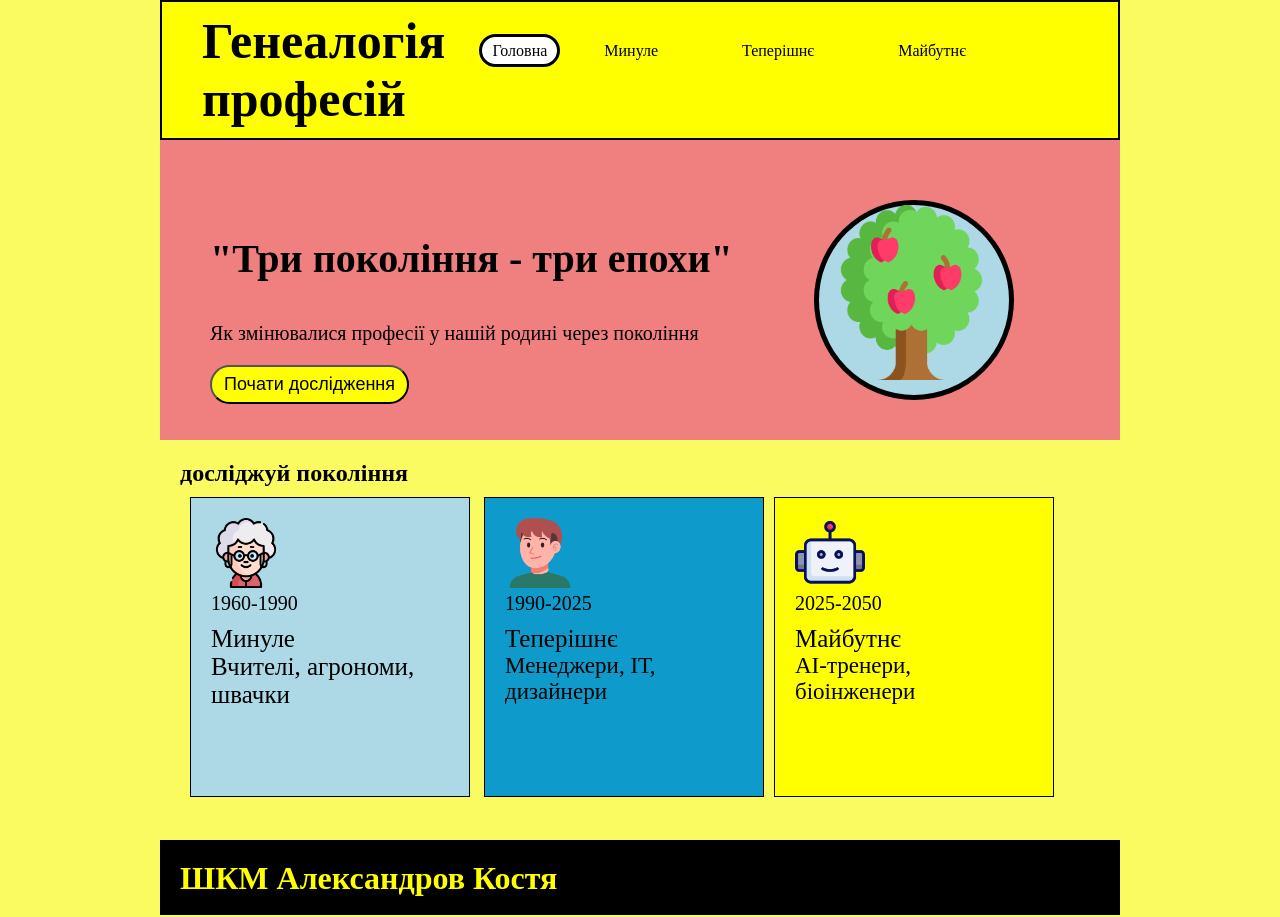
<file: index.html>
<!DOCTYPE html>
<html lang="en">
<head>
    <meta charset="UTF-8">
    <meta name="viewport" content="width=device-width, initial-scale=1.0">
    <title>Document</title>
    <link rel="stylesheet" href="css/style.css">
</head>
<body>
    <div class="container">
        <header class="header">
            <div class="header__logo">
                <h1 class="header__title">Генеалогія професій</h1>
            </div>
            <nav class="menu">
                <ul class="menu__list">
                    <li class="menu__item" ><a href="index.html" class="menu__link-active">Головна</a></li>
                    <li class="menu__item" ><a href="past.html.html" class="menu__link">Минуле</a></li>
                    <li class="menu__item" ><a href="present.html" class="menu__link">Теперішнє</a></li>
                    <li class="menu__item" ><a href="future.html" class="menu__link">Майбутнє</a></li>
                </ul>
            </nav>
        </header>
        <main class="main">
            <div class="hero__content">
                <h2 class="hero__title"> "Три покоління
                    - три епохи"</h2>
                <p class="hero__text">Як змінювалися професії у нашій родині через покоління</p>
                <button class="hero__button">Почати дослідження</button>
            </div>
           
            <div class="circle">
                <img src="img/apple-tree.png" alt="" class="hero__picture">
            </div>
</main>
                     
             <section class="generation">
                <h2 class="h2">досліджуй покоління</h2>
                <div class="generation__past">
                    <div class="generation__past-picture"><img src="img/old-woman.png" alt="" class="grandma"></div>
                    <div class="generation__past-title">1960-1990 </div>
                    <div class="generation__past-title2">Минуле</div>
                    <div class="generation__past-text">Вчителі, агрономи, <br>швачки</div>
                </div>
                <div class="generation__present">
                    <div class="generation__present-picture"><img src="img/young-boy.png" alt="" class="boy"></div>
                    <div class="generation__present-title">1990-2025</div>
                    <div class="generation__present-title2">Теперішнє</div>
                    <div class="generation__present-text">Менеджери, ІТ, дизайнери</div>
                </div>
                  <div class="generation__future">
                    <div class="generation__future-picture"><img src="img/robot.png" alt="" class="robot"></div>
                    <div class="generation__future-title">2025-2050</div>
                    <div class="generetion__future-title2">Майбутнє</div>
                    <div class="generation__future-text">АІ-тренери, біоінженери</div>
                </div>
             </section>
        
        <footer class="footer">
            <h1 class="footer__text">ШКМ Александров Костя</h1>
        </footer>
    
    
    
    </div>


</body>
</html>
</file>
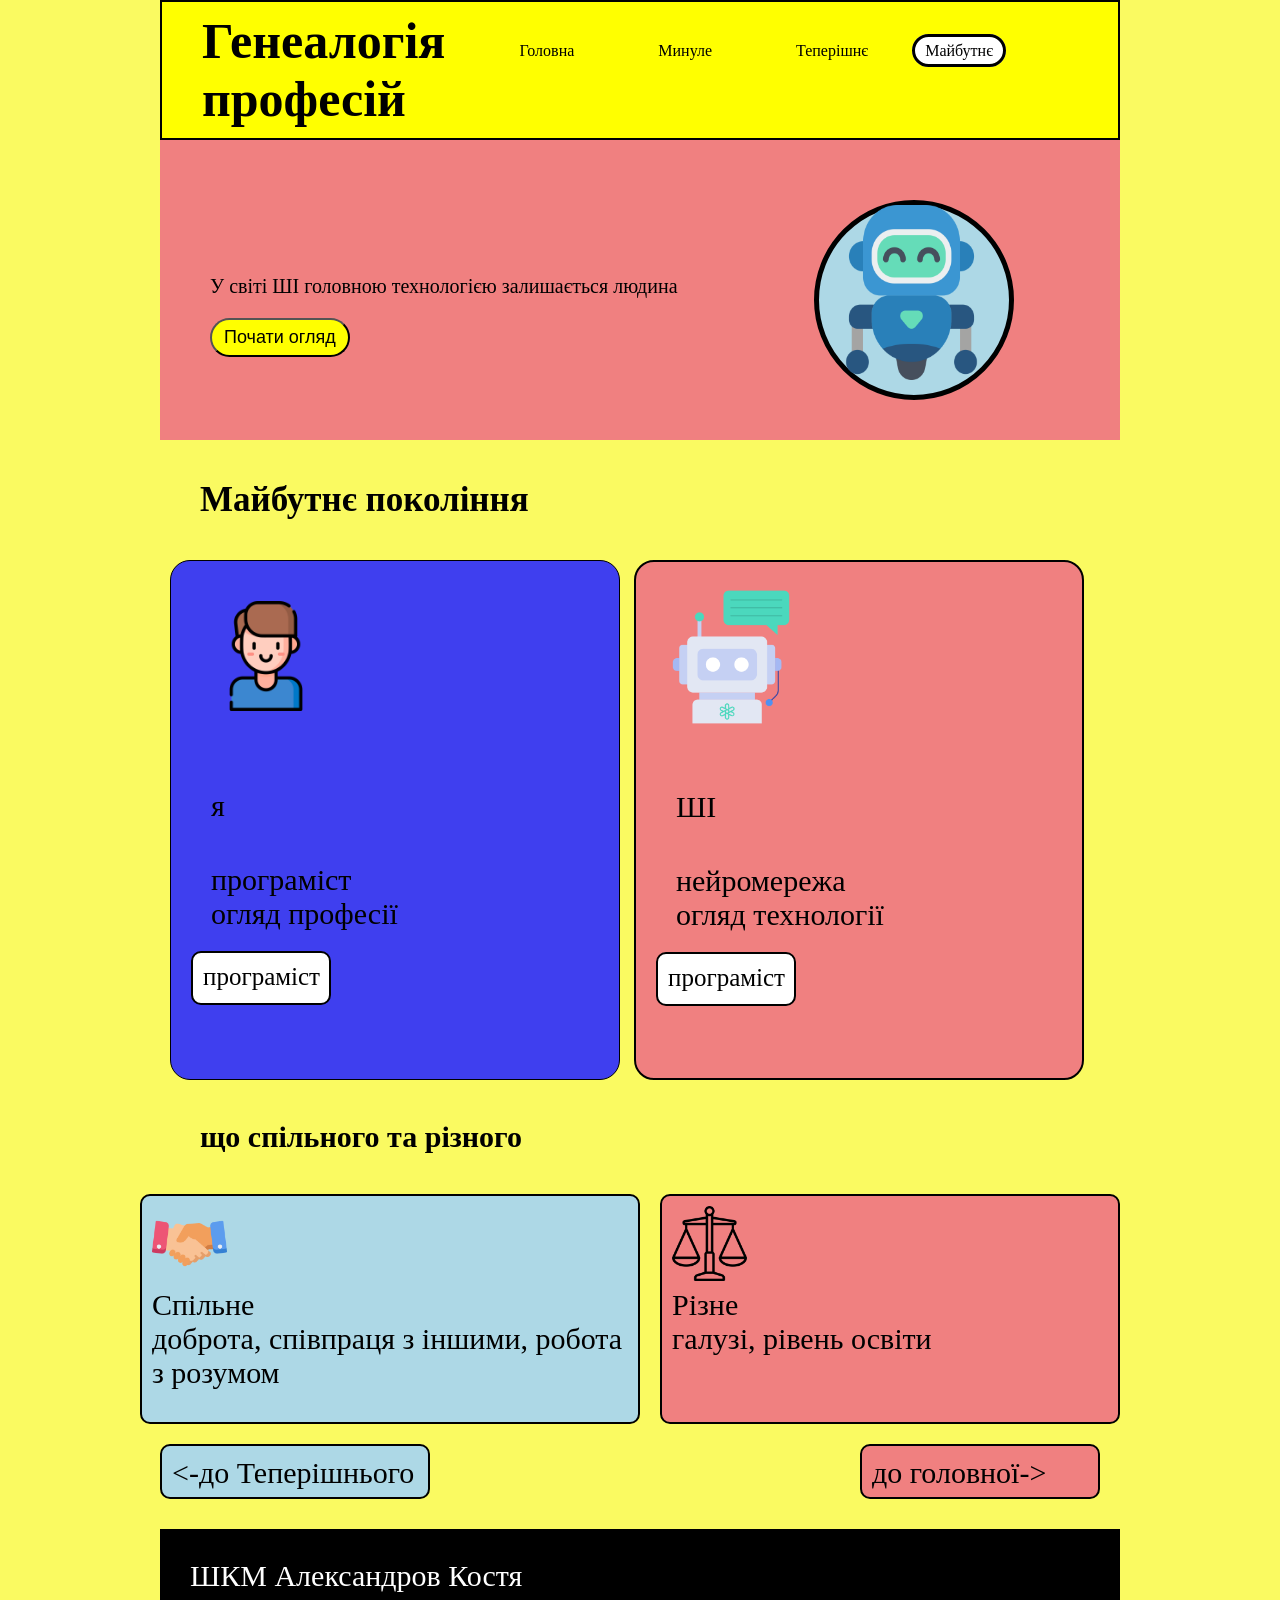
<file: future.html>
<!DOCTYPE html>
<html lang="en">
<head>
    <meta charset="UTF-8">
    <meta name="viewport" content="width=device-width, initial-scale=1.0">
    <title>Document</title>
    <link rel="stylesheet" href="css/future.css">
</head>
<body>
    <div class="container">
        <header class="header">
            <div class="header__logo">
                <h1 class="header__title">Генеалогія професій</h1>
            </div>
            <nav class="menu">
                <ul class="menu__list">
                    <li class="menu__item" ><a href="index.html" class="menu__link">Головна</a></li>
                    <li class="menu__item" ><a href="past.html.html" class="menu__link">Минуле</a></li>
                    <li class="menu__item" ><a href="present.html" class="menu__link">Теперішнє</a></li>
                    <li class="menu__item" ><a href="future.html" class="menu__link-active">Майбутнє</a></li>
                </ul>
            </nav>
        </header>
        <main class="main">
            <div class="hero__content">
                <h2 class="hero__title"> </h2>
                <p class="hero__text">У світі ШІ головною технологією залишається людина</p>
                <button class="hero__button">Почати огляд</button>
            </div>
           
            <div class="circle">
                <img src="img/robot (1).png" alt="" class="hero__picture">
            </div>
</main>
<section class="section">
    <p class="hero__text2">Майбутнє покоління</p>
    <div class="familly__generation">
        <div class="familly__generation-me"><img src="img/man.png" alt="" class="grandma"></div>
        <div class="familly__generation-title"><br>я</div>
        <div class="familly__generation-line"></div>
        <div class="familly__generation-text">програміст <br> огляд професії</div>
        <div class="familly__generation-button">програміст</div>
    </div>

    <div class="familly__generation2">
        <div class="familly__generation-ai2"><img src="img/chat-gpt.png" alt="" class="grandma2"></div>
        <div class="familly__generation-title2"><br>ШІ</div>
        <div class="familly__generation-line2"></div>
        <div class="familly__generation-text2">нейромережа <br> огляд технології</div>
        <div class="familly__generation-button2">програміст</div>
    </div> 

</section>

  <p class="text3">що спільного та різного</p>
    <div class="block__same"> <img src="img/handshake.png" alt="" class="handshake">
        
        <div class="block__same-img">
            Спільне <br> доброта, співпраця з іншими, робота з розумом
        </div>
    </div>
    <div class="block__difrent"><img src="img/libra.png" alt="" class="tereza">
  <div class="block__difrent-img">Різне<br> галузі, рівень освіти </div>
    </div>
    <div class="button">
        <a href="present.html"><-до Теперішнього </a></div>
    <div class="button2">
        <a href="index.html">до головної-></a>
    </div>
    <footer class="footer">
        <p class="text4">ШКМ Александров Костя</p>
    </footer>
</div>
</body>
</html>
</file>
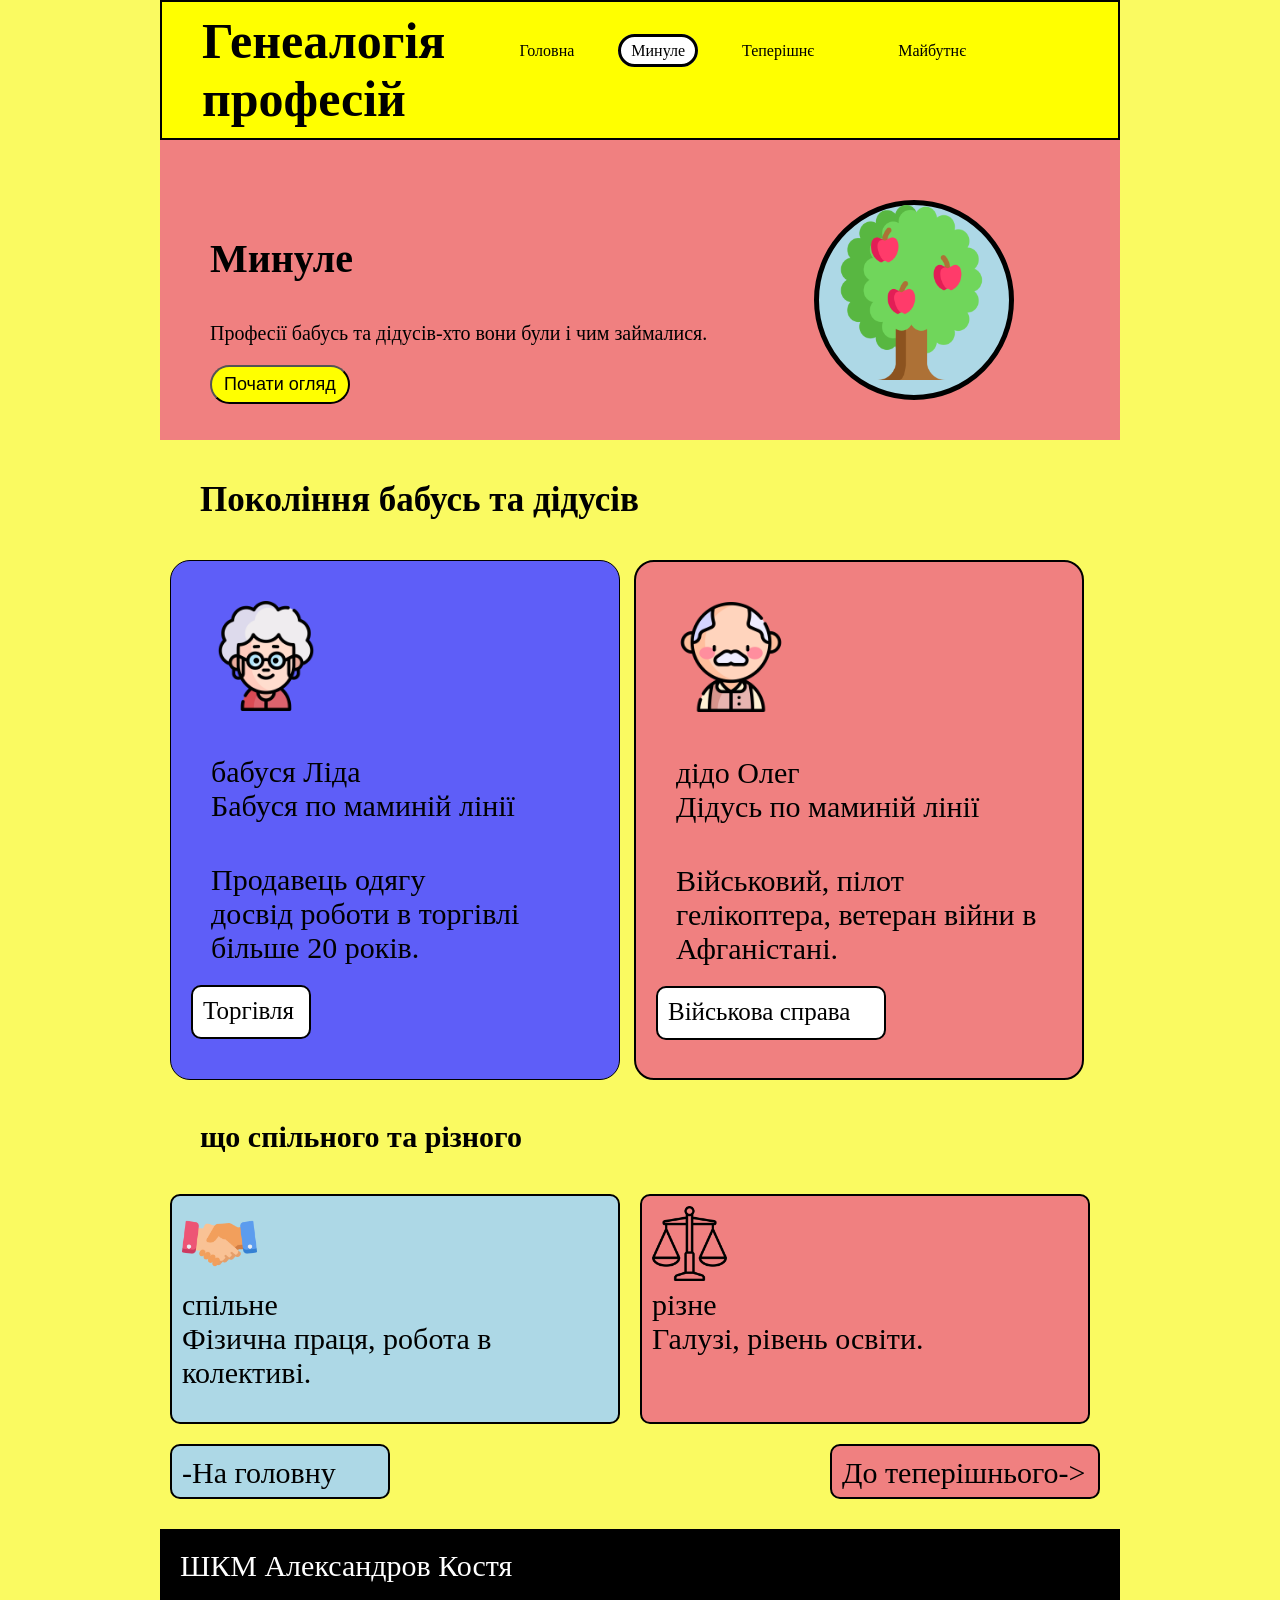
<file: past.html.html>
<!DOCTYPE html>
<html lang="en">
<head>
    <meta charset="UTF-8">
    <meta name="viewport" content="width=device-width, initial-scale=1.0">
    <title>Document</title>
    <link rel="stylesheet" href="css/past.css">
</head>
<body>
    <div class="container">
        <header class="header">
            <div class="header__logo">
                <h1 class="header__title">Генеалогія професій</h1>
            </div>
            <nav class="menu">
                <ul class="menu__list">
                    <li class="menu__item" ><a href="index.html" class="menu__link">Головна</a></li>
                    <li class="menu__item" ><a href="past.html.html" class="menu__link-active">Минуле</a></li>
                    <li class="menu__item" ><a href="present.html" class="menu__link">Теперішнє</a></li>
                    <li class="menu__item" ><a href="future.html" class="menu__link">Майбутнє</a></li>
                </ul>
            </nav>
        </header>
        <main class="main">
            <div class="hero__content">
                <h2 class="hero__title"> Минуле</h2>
                <p class="hero__text">Професії бабусь та дідусів-хто вони були і чим займалися.</p>
                <button class="hero__button">Почати огляд</button>
            </div>
           
            <div class="circle">
                <img src="img/apple-tree.png" alt="" class="hero__picture">
            </div>
</main>
<section class="section">
    <p class="hero__text2">Покоління бабусь та дідусів</p>
    <div class="familly__generation">
        <div class="familly__generation-grandma"><img src="img/old pal.png" alt="" class="grandma"></div>
        <div class="familly__generation-title">бабуся Ліда <br>Бабуся по маминій лінії</div>
        <div class="familly__generation-line"></div>
        <div class="familly__generation-text">Продавець одягу <br>досвід роботи в торгівлі більше 20 років.</div>
        <div class="familly__generation-button">Торгівля</div>
    </div>
     <div class="familly__generation2">
        <div class="familly__generation-image2"><img src="img/grandfather.png" alt="" class="grandpa"></div>
        <div class="familly__generation-title2">дідо Олег <br>Дідусь по маминій лінії</div>
        <div class="familly__generation-line2"></div>
        <div class="familly__generation-text2">Військовий, пілот гелікоптера,  ветеран війни в Афганістані.<br> </div>
        <div class="familly__generation-button2">Військова справа</div>
    </div>
  </section>

  <p class="text3">що спільного та різного</p>
    <div class="block__same"> <img src="img/handshake.png" alt="" class="handshake">
        
        <div class="block__same-img">
           спільне <br> Фізична праця, робота в колективі.
        </div>
    </div>
    <div class="block__difrent"><img src="img/libra.png" alt="" class="tereza">
  <div class="block__difrent-img">різне<br> Галузі, рівень освіти. </div>
    </div>
    <div class="button">
        <a href="index.html">-Hа головну </a></div>
    <div class="button2">
        <a href="present.html">До теперішнього-></a>
    </div>
    <footer class="footer">
        <p class="text4">ШКМ Александров Костя</p>
    </footer>
</div>
</body>
</html>
</file>
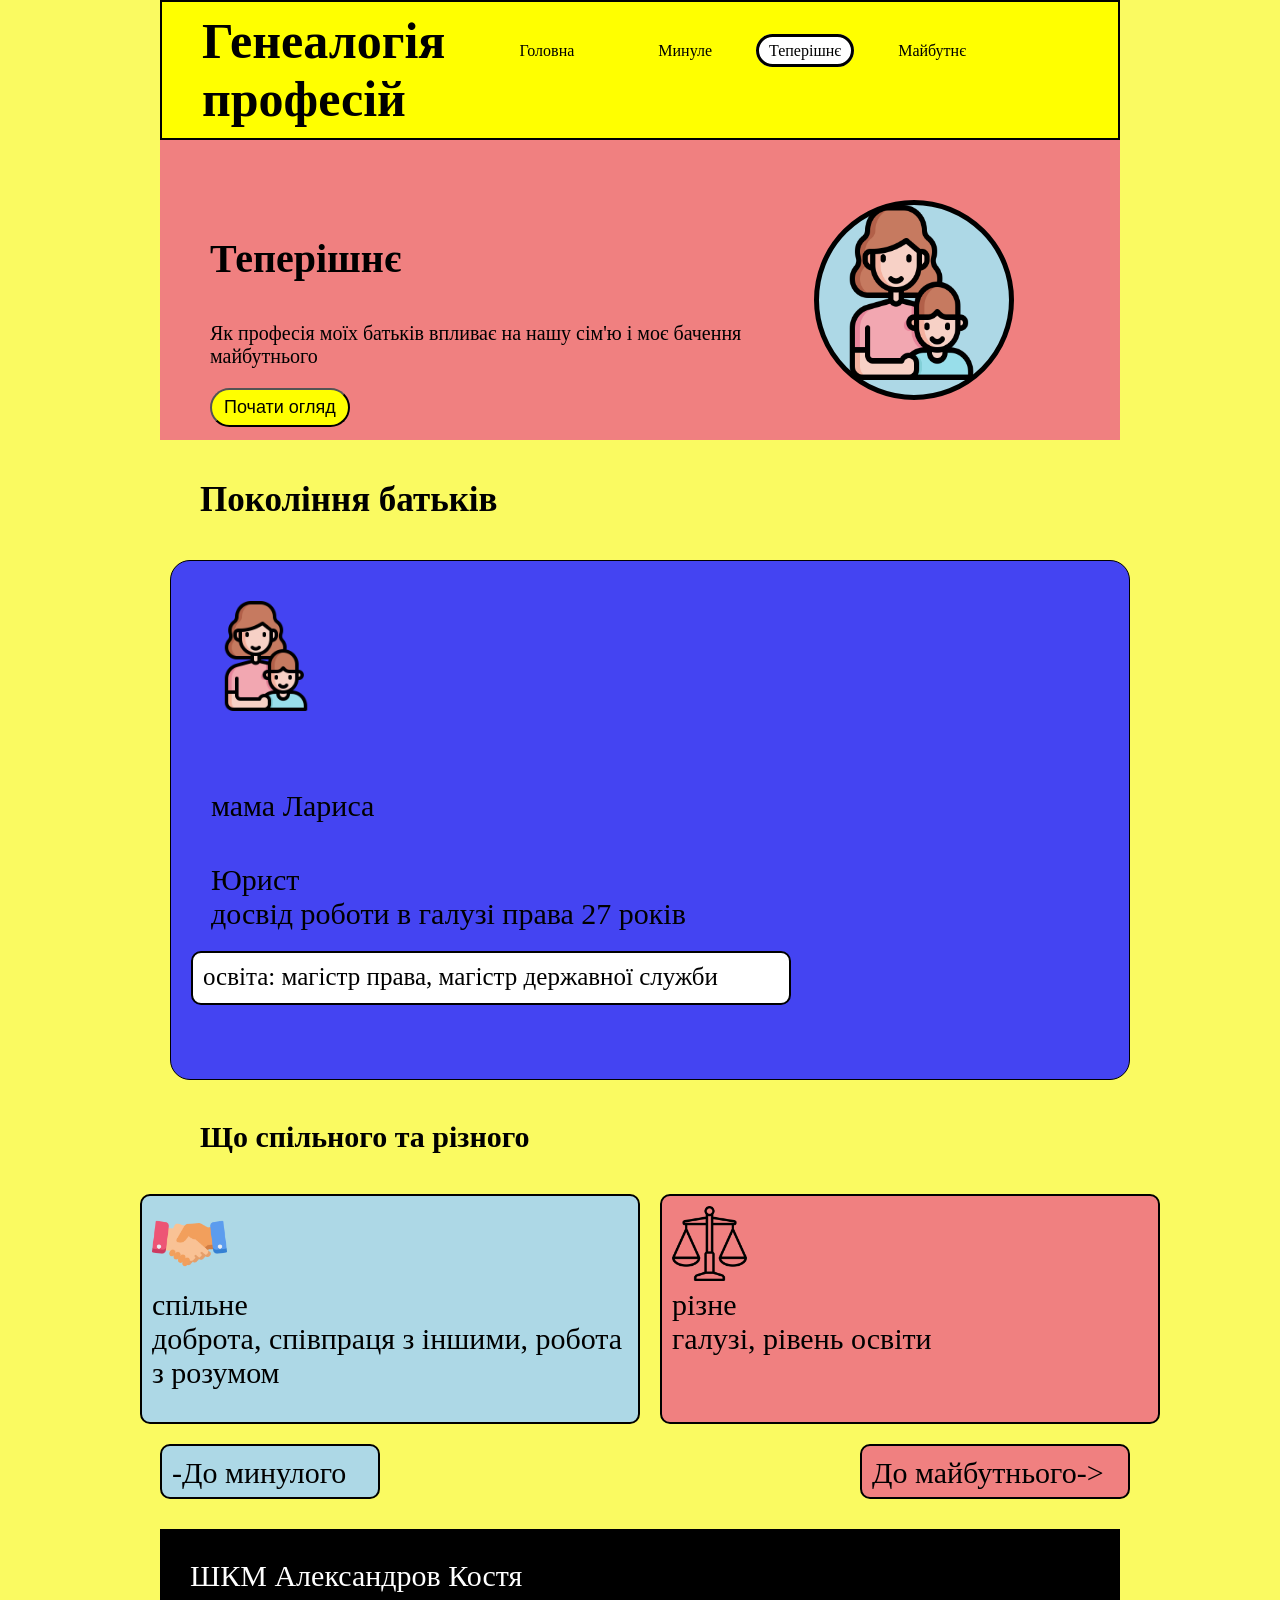
<file: present.html>
<!DOCTYPE html>
<html lang="en">
<head>
    <meta charset="UTF-8">
    <meta name="viewport" content="width=device-width, initial-scale=1.0">
    <title>Document</title>
    <link rel="stylesheet" href="css/present.css">
</head>
<body>
    <div class="container">
        <header class="header">
            <div class="header__logo">
                <h1 class="header__title">Генеалогія професій</h1>
            </div>
            <nav class="menu">
                <ul class="menu__list">
                    <li class="menu__item" ><a href="index.html" class="menu__link">Головна</a></li>
                    <li class="menu__item" ><a href="past.html.html" class="menu__link">Минуле</a></li>
                    <li class="menu__item" ><a href="present.html" class="menu__link-active">Теперішнє</a></li>
                    <li class="menu__item" ><a href="future.html" class="menu__link">Майбутнє</a></li>
                </ul>
            </nav>
        </header>
        <main class="main">
            <div class="hero__content">
                <h2 class="hero__title"> Теперішнє</h2>
                <p class="hero__text">Як професія моїх батьків впливає на нашу сім'ю і моє бачення майбутнього </p>
                <button class="hero__button">Почати огляд</button>
            </div>
           
            <div class="circle">
                <img src="img/mother.png" alt="" class="hero__picture">
            </div>
</main>
<section class="section">
    <p class="hero__text2">Покоління батьків</p>
    <div class="familly__generation">
        <div class="familly__generation-mom"><img src="img/mother.png" alt="" class="grandma"></div>
        <div class="familly__generation-title"><br>мама Лариса</div>
        <div class="familly__generation-line"></div>
        <div class="familly__generation-text">Юрист <br>досвід роботи в галузі права 27 років</div>
        <div class="familly__generation-button">освіта: магістр права, магістр державної служби</div>
    </div>



  <p class="text3">Що спільного та різного</p>
    <div class="block__same"> <img src="img/handshake.png" alt="" class="handshake">
        
        <div class="block__same-img">
            спільне <br> доброта, співпраця з іншими, робота з розумом
        </div>
    </div>
    <div class="block__difrent"><img src="img/libra.png" alt="" class="tereza">
  <div class="block__difrent-img">різне<br> галузі, рівень освіти </div>
    </div>
    <div class="button">
        <a href="past.html.html">-До минулого </a></div>
    <div class="button2">
        <a href="future.html">До майбутнього-></a>
    </div>
    <footer class="footer">
        <p class="text4">ШКМ Александров Костя</p>
    </footer>
</div>
</body>
</html>
</file>
<file: css/style.css>
*{
padding: 0;
margin: 0;
box-sizing: border-box;
}
body{
background:rgb(250, 250, 97);


}
.container{
width: 960px;
position:relative;
margin:0 auto;
}
.menu__item{
list-style: none;
display:inline-block;
vertical-align: top;
}
.menu__link{
text-decoration:none;
color:black;
vertical-align: top;
margin:40px;
}
.menu__link-active{
text-decoration:none;
padding:5px 10px 5px 10px;
color:black;
border: 3px solid black;
background:white;
border-radius:25px;
}
.header{
width: 960px;
height: 140px;
background:yellow;
border: 2px solid black;
}
.header__logo{
font-weight: bold;
display:inline-block;
width: 200px;
font-size:25px;
vertical-align:top;
margin-left:40px;
margin-top:10px;
}
.menu{
width: 600px;
text-align:right;
vertical-align:top;
display: inline-block;
margin-top:40px;
}
.main{
width:960px;
height: 300px;
background: lightcoral;
padding: 20px 0 20px 50px;

}
.hero__content{
    width: 600px;
    display: inline-block;
vertical-align: top;
}
.hero__title{
 font-size: 40px; 
 padding-top: 75px;  

}
.hero__text{
font-size: 20px;
padding-top: 40px;
box-sizing: border-box;
}
.hero__button{
font-size: 18px;
padding: 7px 12px 7px 12px;
background: yellow;
border-radius: 50px;
box-sizing: border-box;
margin-top: 20px;

}
.circle{
width: 200px;
height: 200px;
background: lightblue;
border-radius: 100px;
border: 5px solid black;
margin-top: 40px;
display: inline-block;
vertical-align: top;
}
.hero__picture{
width: 175px;
    height: 175px;
padding-left: 10px;
}
.generation{
width: 960px;
height: 400px;
padding: 20px;
}
.generation__past, .generation__present, .generation__future{
    width: 280px;
    height: 300px;
    border: 1px solid black;
    display: inline-block;
    vertical-align: top;
    padding: 20px;
}
.generation__past{
background: lightblue;
margin-left: 10px;
}
.generation__present{
background: rgb(14, 155, 203);
margin-left: 10px;
}
.generation__future{
background: yellow;
margin-left: 6px;
}
.grandma{
width: 70px;
height: 70px;
}
.generation__past-title{
font-size: 20px;

}
.generation__past-title2{
      margin-top: 10px;
font-size: 25px;


}
.generation__past-text{
font-size: 25px;
box-sizing: border-box;
}
.boy{
width: 70px;
height: 70px;
}
.generation__present-title{
font-size: 20px;

}
.generation__present-title2{
      margin-top: 10px;
font-size:25px ;
}
.generation__present-text{
font-size: 23px;


}
.robot{
width: 70px;
height: 70px;

}
.generation__future-title{
font-size: 20px;
}
.generetion__future-title2{
    margin-top: 10px;
font-size: 25px;
}
.generation__future-text{
font-size: 23px;
}
.footer{
width: 960px;
height: 75px;
background: black;
}
.footer__text{
color: yellow;
padding: 20px;
}
.h2{
margin-bottom: 10px;


}
</file>
<file: css/future.css>
*{
padding: 0;
margin: 0;
box-sizing: border-box;
}
body{
background: rgb(250, 250, 97);
}
a{
    text-decoration: none;
    color:black;
}
.container{
width: 960px;
position:relative;
margin:0 auto;
}
.menu__item{
list-style: none;
display:inline-block;
vertical-align: top;
}
.menu__link{
text-decoration:none;
color:black;
vertical-align: top;
margin:40px;
}
.menu__link-active{
text-decoration:none;
padding:5px 10px 5px 10px;
color:black;
border: 3px solid black;
background:white;
border-radius:25px;
}
.header{
width: 960px;
height: 140px;
background:yellow;
border: 2px solid black;
}
.header__logo{
font-weight: bold;
display:inline-block;
width: 200px;
font-size:25px;
vertical-align:top;
margin-left:40px;
margin-top:10px;
}
.menu{
width: 600px;
text-align:right;
vertical-align:top;
display: inline-block;
margin-top:40px;
}
.main{
width:960px;
height: 300px;
background: lightcoral;
padding: 20px 0 20px 50px;

}
.hero__content{
    width: 600px;
    display: inline-block;
vertical-align: top;
}
.hero__title{
 font-size: 40px; 
 padding-top: 75px;  

}
.hero__text{
font-size: 20px;
padding-top: 40px;
box-sizing: border-box;
}
.hero__button{
font-size: 18px;
padding: 7px 12px 7px 12px;
background: yellow;
border-radius: 50px;
box-sizing: border-box;
margin-top: 20px;

}
.circle{
width: 200px;
height: 200px;
background: lightblue;
border-radius: 100px;
border: 5px solid black;
margin-top: 40px;
display: inline-block;
vertical-align: top;
}
.hero__picture{
width: 175px;
    height: 175px;
padding-left: 10px;
}
    .hero__text2{
     font-size: 35px;
         padding: 40px;
         font-weight: bold;

    }

.familly__generation{
width: 450px;
height: 520px;
border: 2px solid black; 
background: rgb(63, 63, 239);
padding: 20px;
border-radius: 20px;

margin-left: 10px;
border: 1px solid black;
padding: 20px;
display:inline-block;
vertical-align: top;

}
.grandma{
    width: 150px;
padding: 20px;
}
.familly__generation-title{
font-size: 30px;
padding: 20px;

}
.familly__generation-text{
font-size: 30px;
padding: 20px;

}
.familly__generation-button{
width: 140px;
height: 25px;
background: white;
border: 2px solid black;
font-size: 25px;
border-radius: 10px;
padding: 10px 0px 40px 10px;
}













.familly__generation2{
width: 450px;
height: 520px;
background: lightcoral;
border: 2px solid black;
margin-left: 10px;
display:inline-block;
vertical-align: top;
left: 450px;
top: 440px;
padding: 20px;
border-radius: 20px;

}
.grandma2{
    width: 150px;

}
.familly__generation-text2{
font-size: 30px;
padding: 20px;
}
.familly__generation-title2{
font-size: 30px;
padding: 20px;


}
.familly__generation-button2{
width: 140px;
height: 35px;
background: white;
border: 2px solid black;
font-size: 25px;
border-radius: 10px;
padding: 10px 0 40px 10px;
}

.text3{
font-size: 30px;
font-weight: bold;
padding: 40px;

}
.block__same{
width: 500px;
height: 230px;
border: 2px solid black;

border-radius: 10px;
padding: 10px;
margin-left: -20px;
background: lightblue;
}
.block__same{
font-size: 30px;


}
.handshake{
width: 75px;


}
.block__difrent{
width: 460px;
height: 230px;
border: 2px solid black;
margin-top: -230px;
border-radius: 10px;
padding: 10px;
margin-left: 500px;

background: lightcoral;
}
.block__difrent{
font-size: 30px;


}
.tereza{
width: 75px;


}
.button{
width: 270px;
height: 55px;
border: 2px solid black;
border-radius: 10px;
margin-top: 20px;
font-size: 30px;
padding: 10px;
background: lightblue;
}
.button2{
width: 240px;
height: 55px;
border: 2px solid black;
border-radius: 10px;
margin-top: -55px;
margin-left: 700px;
font-size: 30px;
padding: 10px;
box-sizing: border-box;
vertical-align: top;
background: lightcoral;
}
.footer{
    width: 960px;
    height: 100px;
    background: black;
margin-top: 30px;
}
.text4{
color: white;
font-size: 30px;
padding: 30px;
}
</file>
<file: css/past.css>
*{
padding: 0;
margin: 0;
box-sizing: border-box;
}
body{
background: rgb(250, 250, 97);
}
a{
    text-decoration: none;
    color:black;
}
.container{
width: 960px;
position:relative;
margin:0 auto;
}
.menu__item{
list-style: none;
display:inline-block;
vertical-align: top;
}
.menu__link{
text-decoration:none;
color:black;
vertical-align: top;
margin:40px;
}
.menu__link-active{
text-decoration:none;
padding:5px 10px 5px 10px;
color:black;
border: 3px solid black;
background:white;
border-radius:25px;
}
.header{
width: 960px;
height: 140px;
background:yellow;
border: 2px solid black;
}
.header__logo{
font-weight: bold;
display:inline-block;
width: 200px;
font-size:25px;
vertical-align:top;
margin-left:40px;
margin-top:10px;
}
.menu{
width: 600px;
text-align:right;
vertical-align:top;
display: inline-block;
margin-top:40px;
}
.main{
width:960px;
height: 300px;
background: lightcoral;
padding: 20px 0 20px 50px;

}
.hero__content{
    width: 600px;
    display: inline-block;
vertical-align: top;
}
.hero__title{
 font-size: 40px; 
 padding-top: 75px;  

}
.hero__text{
font-size: 20px;
padding-top: 40px;
box-sizing: border-box;
}
.hero__button{
font-size: 18px;
padding: 7px 12px 7px 12px;
background: yellow;
border-radius: 50px;
box-sizing: border-box;
margin-top: 20px;

}
.circle{
width: 200px;
height: 200px;
background: lightblue;
border-radius: 100px;
border: 5px solid black;
margin-top: 40px;
display: inline-block;
vertical-align: top;
}
.hero__picture{
width: 175px;
    height: 175px;
padding-left: 10px;
}
    .hero__text2{
     font-size: 35px;
         padding: 40px;
         font-weight: bold;

    }

.familly__generation{
width:450px;
height: 520px;
border: 2px solid black; 
background: rgb(94, 94, 248);
padding: 20px;
border-radius: 20px;

margin-left: 10px;
border: 1px solid black;
padding: 20px;
display:inline-block;
vertical-align: top;

}
.grandma{
    width: 150px;
padding: 20px;
}
.familly__generation-title{
font-size: 30px;
padding: 20px;

}
.familly__generation-text{
font-size: 30px;
padding: 20px;

}
.familly__generation-button{
width: 120px;
height: 35px;
background: white;
border: 2px solid black;
font-size: 25px;
border-radius: 10px;
padding: 10px 0px 40px 10px;
}













.familly__generation2{
width: 450px;
height: 520px;
background: lightcoral;
border: 2px solid black;
margin-left: 10px;
display:inline-block;
vertical-align: top;
left: 450px;
top: 440px;
padding: 20px;
border-radius: 20px;


}
.grandpa{
width: 150px;
padding: 20px;
}
.familly__generation-text2{
font-size: 30px;
padding: 20px;
}
.familly__generation-title2{
font-size: 30px;
padding: 20px;


}
.familly__generation-button2{
width: 230px;
height: 35px;
background: white;
border: 2px solid black;
font-size: 25px;
border-radius: 10px;
padding: 10px 0 40px 10px;
}

.text3{
font-size: 30px;
font-weight: bold;
padding: 40px;

}
.block__same{
width: 450px;
height: 230px;
border: 2px solid black;

border-radius: 10px;
padding: 10px;
margin-left: 10px;
background: lightblue;
}
.block__same{
font-size: 30px;


}
.handshake{
width: 75px;


}
.block__difrent{
width: 450px;
height: 230px;
border: 2px solid black;
margin-top: -230px;
border-radius: 10px;
padding: 10px;
margin-left: 480px;
background: lightcoral;
}
.block__difrent{
font-size: 30px;


}
.tereza{
width: 75px;


}
.button{
width: 220px;
height: 55px;
border: 2px solid black;
border-radius: 10px;
margin-top: 20px;
font-size: 30px;
padding: 10px;
background: lightblue;
margin-left: 10px;
}
.button2{
width: 270px;
height: 55px;
border: 2px solid black;
border-radius: 10px;
margin-top: -55px;
margin-left: 670px;
font-size: 30px;
padding: 10px;
vertical-align: top;
background: lightcoral;
}
.footer{
    width: 960px;
    height: 100px;
    background: black;
    margin-top: 30px;
    padding: 20px;

}
.text4{
font-size: 30px;
color: white;
}
</file>
<file: css/present.css>
*{
padding: 0;
margin: 0;
box-sizing: border-box;
}
body{
background: rgb(250, 250, 97);
}
a{
    text-decoration: none;
    color:black;
}
.container{
width: 960px;
position:relative;
margin:0 auto;
}
.menu__item{
list-style: none;
display:inline-block;
vertical-align: top;
}
.menu__link{
text-decoration:none;
color:black;
vertical-align: top;
margin:40px;
}
.menu__link-active{
text-decoration:none;
padding:5px 10px 5px 10px;
color:black;
border: 3px solid black;
background:white;
border-radius:25px;
}
.header{
width: 960px;
height: 140px;
background:yellow;
border: 2px solid black;
}
.header__logo{
font-weight: bold;
display:inline-block;
width: 200px;
font-size:25px;
vertical-align:top;
margin-left:40px;
margin-top:10px;
}
.menu{
width: 600px;
text-align:right;
vertical-align:top;
display: inline-block;
margin-top:40px;
}
.main{
width:960px;
height: 300px;
background: lightcoral;
padding: 20px 0 20px 50px;

}
.hero__content{
    width: 600px;
    display: inline-block;
vertical-align: top;
}
.hero__title{
 font-size: 40px; 
 padding-top: 75px;  

}
.hero__text{
font-size: 20px;
padding-top: 40px;
box-sizing: border-box;
}
.hero__button{
font-size: 18px;
padding: 7px 12px 7px 12px;
background: yellow;
border-radius: 50px;
box-sizing: border-box;
margin-top: 20px;

}
.circle{
width: 200px;
height: 200px;
background: lightblue;
border-radius: 100px;
border: 5px solid black;
margin-top: 40px;
display: inline-block;
vertical-align: top;
}
.hero__picture{
width: 175px;
    height: 175px;
padding-left: 10px;
}
    .hero__text2{
     font-size: 35px;
         padding: 40px;
         font-weight: bold;

    }

.familly__generation{
width:960px;
height: 520px;
border: 2px solid black; 
background: rgb(68, 68, 242);
padding: 20px;
border-radius: 20px;

margin-left: 10px;
border: 1px solid black;
padding: 20px;
display:inline-block;
vertical-align: top;

}
.grandma{
    width: 150px;
padding: 20px;
}
.familly__generation-title{
font-size: 30px;
padding: 20px;

}
.familly__generation-text{
font-size: 30px;
padding: 20px;

}
.familly__generation-button{
width: 600px;
height: 25px;
background: white;
border: 2px solid black;
font-size: 25px;
border-radius: 10px;
padding: 10px 0px 40px 10px;
}













.familly__generation2{
width: 450px;
height: 520px;
background: lightcoral;
border: 2px solid black;
margin-left: 10px;
display:inline-block;
vertical-align: top;
left: 450px;
top: 440px;
padding: 20px;
border-radius: 20px;

}
.grandpa{
width: 150px;
padding: 20px;
}
.familly__generation-text2{
font-size: 30px;
padding: 20px;
}
.familly__generation-title2{
font-size: 30px;
padding: 20px;


}
.familly__generation-button2{
width: 230px;
height: 35px;
background: white;
border: 2px solid black;
font-size: 25px;
border-radius: 10px;
padding: 10px 0 40px 10px;
}

.text3{
font-size: 30px;
font-weight: bold;
padding: 40px;

}
.block__same{
width: 500px;
height: 230px;
border: 2px solid black;

border-radius: 10px;
padding: 10px;
margin-left: -20px;
background: lightblue;
}
.block__same{
font-size: 30px;


}
.handshake{
width: 75px;


}
.block__difrent{
width: 500px;
height: 230px;
border: 2px solid black;
margin-top: -230px;
border-radius: 10px;
padding: 10px;
margin-left: 500px;
background: lightcoral;
}
.block__difrent{
font-size: 30px;


}
.tereza{
width: 75px;


}
.button{
width: 220px;
height: 55px;
border: 2px solid black;
border-radius: 10px;
margin-top: 20px;
font-size: 30px;
padding: 10px;
background: lightblue;
}
.button2{
width: 270px;
height: 55px;
border: 2px solid black;
border-radius: 10px;
margin-top: -55px;
margin-left: 700px;
font-size: 30px;
padding: 10px;
vertical-align:top;
background: lightcoral;
}
.footer{
    width: 960px;
    height: 100px;
    background: black;
    margin-top: 30px;
}
.text4{
color: white;
font-size: 30px;
padding: 30px;
}
</file>
